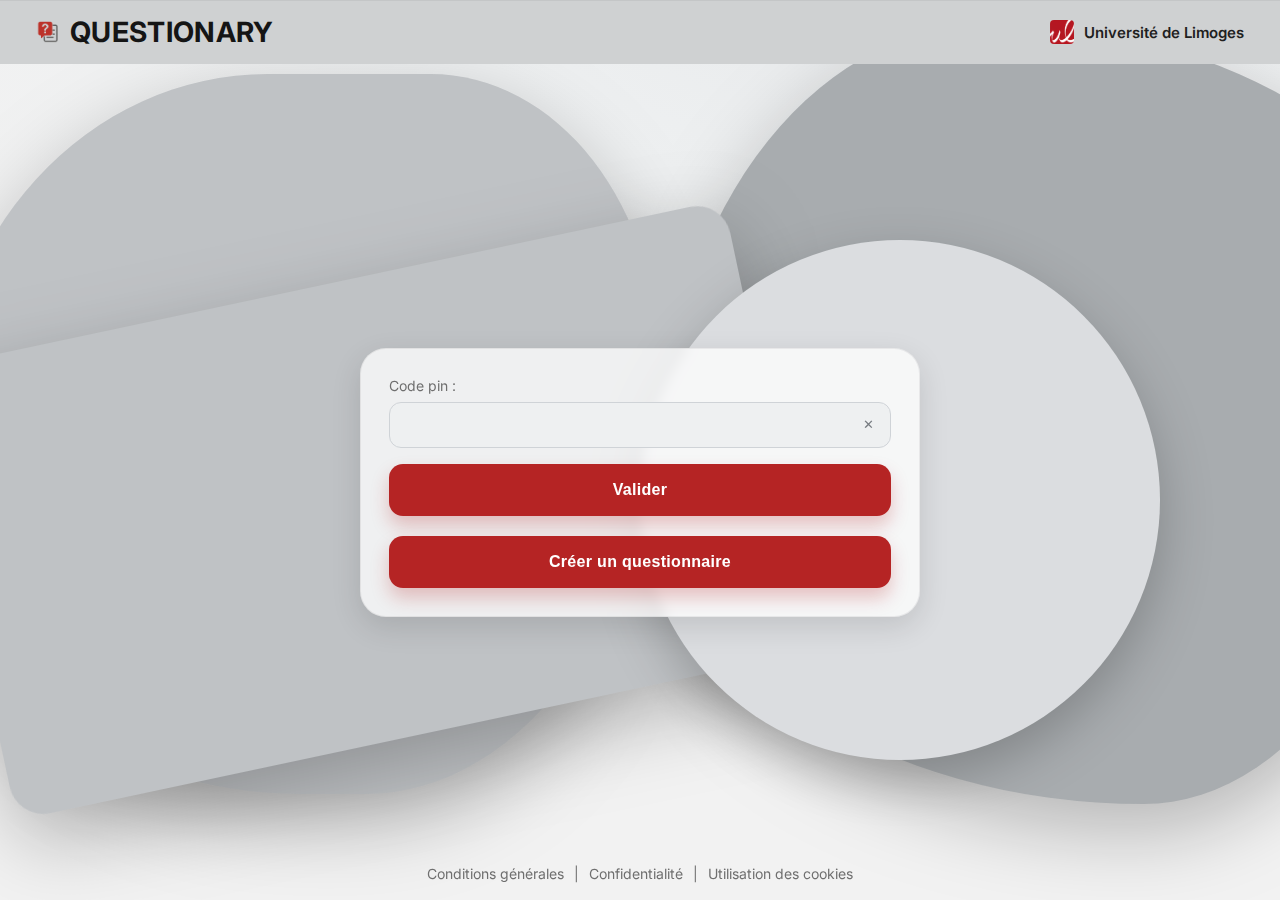
<file: index.html>
<!DOCTYPE html>
<html lang="fr">
<head>
  <meta charset="utf-8" />
  <meta name="viewport" content="width=device-width, initial-scale=1" />
  <title>Questionary</title>

  <!-- Police moderne et sobre -->
  <link rel="preconnect" href="https://fonts.gstatic.com" crossorigin>
  <link href="https://fonts.googleapis.com/css2?family=Inter:wght@400;500;700&display=swap" rel="stylesheet">

  <link rel="stylesheet" href="style.css" />
</head>
<body>
  <!-- Topbar -->
  <header class="topbar">
    <div class="topbar__left">
      <span class="appicon" aria-hidden="true">🧾</span>
      <span class="apptitle">QUESTIONARY</span>
    </div>
    <div class="topbar__right" aria-label="Université de Limoges">
      <span class="uni-badge">uℓ</span>
      <span class="uni-text">Université de Limoges</span>
    </div>
  </header>

  <!-- Fond formes -->
  <div class="bg">
    <span class="shape shape--oval"></span>
    <span class="shape shape--round"></span>
    <span class="shape shape--tile"></span>
    <span class="shape shape--disk"></span>
  </div>

  <!-- Contenu principal -->
  <main class="center">
    <section class="card" role="region" aria-labelledby="cardTitle">
      <h1 id="cardTitle" class="sr-only">Accéder ou créer un questionnaire</h1>

      <div class="input-wrap">
        <label for="pin" class="input-label">Code pin :</label>
        <input id="pin" name="pin" type="text" inputmode="numeric" placeholder="" autocomplete="one-time-code" />
        <button class="clear" type="button" aria-label="Effacer le code">✕</button>
      </div>

      <button class="btn btn-primary" type="button">Valider</button>
      <button class="btn btn-secondary" type="button">Créer un questionnaire</button>
    </section>
  </main>

  <!-- Pied de page -->
  <footer class="footer">
    <nav class="footer__links" aria-label="Liens légaux">
      <a href="#" title="Conditions générales">Conditions générales</a>
      <span aria-hidden="true">|</span>
      <a href="#" title="Confidentialité">Confidentialité</a>
      <span aria-hidden="true">|</span>
      <a href="#" title="Utilisation des cookies">Utilisation des cookies</a>
    </nav>
  </footer>
</body>
</html>
</file>
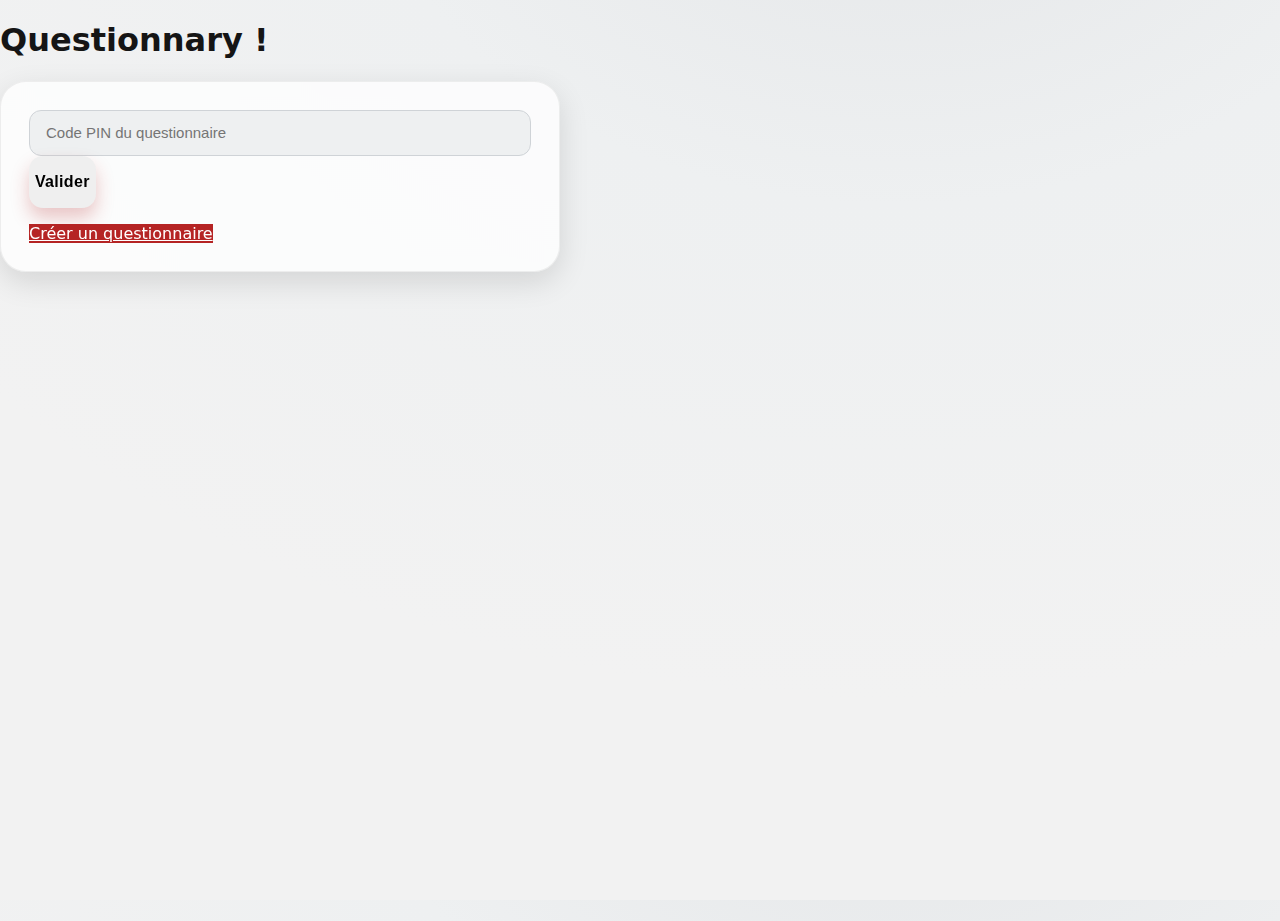
<file: src/View/connectingPage.html>
<!DOCTYPE html>
<html lang="fr">
  <head>
    <meta charset="UTF-8" />
    <meta name="viewport" content="width=device-width, initial-scale=1.0" />
    <title>Questionnary</title>
    <link rel="preconnect" href="https://fonts.googleapis.com">
    <link rel="preconnect" href="https://fonts.gstatic.com" crossorigin>
    <link href="https://fonts.googleapis.com/css2?family=Nunito:wght@700;900&display=swap" rel="stylesheet">
    <link rel="stylesheet" href="style.css" />
  </head>
  <body>
    <main class="screen">
      <header class="brand">
        <h1 class="logo">Questionnary !</h1>
      </header>

      <section class="card" role="form" aria-label="Rejoindre un jeu">
        <form action="#" method="post" class="form">
          <label class="sr-only" for="pin">Code PIN du questionnaire</label>
          <input
            id="pin"
            class="input"
            type="text"
            inputmode="numeric"
            pattern="[0-9]*"
            placeholder="Code PIN du questionnaire"
            aria-label="Code PIN du questionnaire"
            required
          />
          <button class="btn" type="submit">Valider</button>
        </form>
        <div class="actions">
          <a href="creer.html" class="btn-secondary" role="button" aria-label="Créer un questionnaire"> Créer un questionnaire </a>
      </div>
      </section>
    </main>
  </body>
</html>
</file>
<file: style.css>
/* ===== Variables & base ===== */
:root{
  --bg: #f2f2f2;
  --topbar: #cfd1d2;
  --ink: #151515;
  --muted: #6f6f6f;
  --card: rgba(255,255,255,0.75);
  --card-border: rgba(0,0,0,0.06);
  --shadow: 0 10px 30px rgba(0,0,0,0.12);
  --red: #b52424;            /* rouge principal (boutons) */
  --red-press: #a01f1f;
  --radius-xl: 18px;
  --radius-2xl: 26px;
}

*{ box-sizing: border-box; }
html,body{ height:100%; }
body{
  margin:0;
  font-family: 'Inter', system-ui, -apple-system, Segoe UI, Roboto, Arial, sans-serif;
  color: var(--ink);
  background:
    radial-gradient(1200px 900px at 70% -200px, #e4e6e8 0%, #eef0f1 45%, var(--bg) 100%);
  overflow-x: hidden;
}

/* ===== Topbar ===== */
.topbar{
  position: sticky;
  top: 0;
  z-index: 10;
  height: 64px;
  padding: 0 clamp(16px, 4vw, 36px);
  display: flex;
  align-items: center;
  justify-content: space-between;
  background: var(--topbar);
  box-shadow: 0 1px 0 rgba(0,0,0,0.05) inset;
}

.topbar__left{
  display: inline-flex;
  align-items: center;
  gap: 10px;
  font-weight: 700;
  letter-spacing: .02em;
}

.appicon {
  font-size: 0;
  color: transparent;
  display: inline-block; 
  width: 24px; 
  height: 24px; 
  background-image: url('ressources/appicon.png');
  background-repeat: no-repeat;
  background-position: center;
  background-size: 100%; 
}

.apptitle{
  font-size: clamp(20px, 2.4vw, 28px);
}

.topbar__right{
  display:flex; align-items:center; gap:10px;
  color:#1f1f1f;
  font-weight:600;
}
.uni-badge{
  font-size: 0;
  color: transparent;
  display: inline-block; 
  width: 24px;   
  height: 24px;  
  background-image: url('ressources/unicon.png');
  background-repeat: no-repeat;
  background-position: center; 
  background-size: 100%; 
  border-radius: 4px; 
}

.uni-text{
  font-size: 15px;
}

.bg{
  position: fixed;
  inset: 64px 0 0 0;  /* sous la topbar */
  z-index: -1;
  overflow: clip;
}

.shape{
  position: absolute;
  filter: drop-shadow(0 28px 40px rgba(0,0,0,0.25));
  background: #bfc2c5;
}

.shape--oval{
  width: 720px; height: 720px;
  left: -60px; top: 10px;
  border-radius: 50% 35% 45% 55% / 55% 45% 65% 45%;
}
.shape--tile{
  width: 820px; height: 460px;
  left: -40px; bottom: 160px;
  border-radius: 34px;
  transform: rotate(-12deg);
}
.shape--round{
  width: 780px; height: 780px;
  right: -160px; top: -40px;
  border-radius: 42% 58% 38% 62% / 58% 38% 62% 42%;
  background: #a8acaf;
}
.shape--disk{
  width: 520px; height: 520px;
  right: 120px; bottom: 140px;
  border-radius: 999px;
  background: #dbdde0;
  filter: drop-shadow(0 20px 26px rgba(0,0,0,0.22));
}

/* ===== Center card ===== */
.center{
  min-height: calc(100dvh - 64px);
  display:grid; place-items:center;
  padding: clamp(24px, 4vw, 48px);
}

.card{
  width: min(560px, 92vw);
  background: var(--card);
  border: 1px solid var(--card-border);
  backdrop-filter: blur(6px);
  border-radius: var(--radius-2xl);
  padding: 28px;
  box-shadow: var(--shadow);
  display:flex; flex-direction:column; gap:16px;
}

/* ===== Input ===== */
.input-wrap{
  position: relative;
  display:flex; flex-direction:column; gap:8px;
}

.input-label{
  font-size:14px; color:var(--muted);
}

input[type="text"]{
  width:100%;
  height: 46px;
  padding: 0 44px 0 16px;
  border: 1px solid #cfd3d7;
  border-radius: 12px;
  background: #eef0f1;
  outline: none;
  font-size: 15px;
  transition: border-color .2s, background .2s, box-shadow .2s;
}
input[type="text"]:focus{
  background: #fff;
  border-color: #9da3a9;
  box-shadow: 0 0 0 4px rgba(0,0,0,0.06);
}

/* Clear button (icône) */
.clear{
  position:absolute;
  right: 8px; top: 47px;
  transform: translateY(-50%);
  width: 30px; height: 30px;
  display:grid; place-items:center;
  border: none; background: transparent; cursor: pointer;
  border-radius: 8px; color:#767b80;
}
.clear:hover{ background:#e7eaee; }

/* ===== Buttons ===== */
.btn{
  appearance: none;
  border: none;
  height: 52px;
  border-radius: 14px;
  font-weight: 700;
  font-size: 16px;
  letter-spacing: .02em;
  cursor: pointer;
  transition: transform .05s ease, filter .2s ease, background .2s ease;
  box-shadow: 0 10px 18px rgba(181,36,36,0.25);
}
.btn:active{ transform: translateY(1px) scale(.998); }

.btn-primary{
  background: var(--red);
  color: #fff;
}
.btn-primary:hover{ filter: brightness(1.03); }
.btn-primary:active{ background: var(--red-press); }

.btn-secondary{
  background: var(--red);
  color: #fff;
  margin-top: 4px;
}
.btn-secondary:hover{ filter: brightness(1.03); }
.btn-secondary:active{ background: var(--red-press); }

/* ===== Footer ===== */
.footer{
  position: fixed;
  left:0; right:0; bottom: 18px;
  display:flex; justify-content:center;
  pointer-events: none; /* clics uniquement sur liens */
}
.footer__links{
  pointer-events: auto;
  display:flex; gap:10px; flex-wrap:wrap;
  color: var(--muted);
  font-size: 14px;
}
.footer__links a{
  color: inherit; text-decoration: none;
}
.footer__links a:hover{
  text-decoration: underline;
}

/* ===== Accessibilité ===== */
.sr-only{
  position:absolute !important;
  width:1px; height:1px;
  padding:0; margin:-1px; overflow:hidden;
  clip:rect(0 0 0 0); white-space:nowrap; border:0;
}

/* ===== Responsif fin ===== */
@media (max-width: 520px){
  .topbar__right .uni-text{ display:none; }
  .card{ padding: 22px; }
  .btn{ height: 50px; }
}
</file>
<file: src/View/style.css>
/* ===== Variables & base ===== */
:root{
  --bg: #f2f2f2;
  --topbar: #cfd1d2;
  --ink: #151515;
  --muted: #6f6f6f;
  --card: rgba(255,255,255,0.75);
  --card-border: rgba(0,0,0,0.06);
  --shadow: 0 10px 30px rgba(0,0,0,0.12);
  --red: #b52424;            /* rouge principal (boutons) */
  --red-press: #a01f1f;
  --radius-xl: 18px;
  --radius-2xl: 26px;
}

*{ box-sizing: border-box; }
html,body{ height:100%; }
body{
  margin:0;
  font-family: 'Inter', system-ui, -apple-system, Segoe UI, Roboto, Arial, sans-serif;
  color: var(--ink);
  background:
    radial-gradient(1200px 900px at 70% -200px, #e4e6e8 0%, #eef0f1 45%, var(--bg) 100%);
  overflow-x: hidden;
}

/* ===== Topbar ===== */
.topbar{
  position: sticky;
  top: 0;
  z-index: 10;
  height: 64px;
  padding: 0 clamp(16px, 4vw, 36px);
  display: flex;
  align-items: center;
  justify-content: space-between;
  background: var(--topbar);
  box-shadow: 0 1px 0 rgba(0,0,0,0.05) inset;
}

.topbar__left{
  display: inline-flex;
  align-items: center;
  gap: 10px;
  font-weight: 700;
  letter-spacing: .02em;
}

.appicon{ font-size: 26px; line-height: 1; }
.apptitle{
  font-size: clamp(20px, 2.4vw, 28px);
}

.topbar__right{
  display:flex; align-items:center; gap:10px;
  color:#1f1f1f;
  font-weight:600;
}
.uni-badge{
  display:inline-grid; place-items:center;
  width:34px; height:34px; border-radius:8px;
  background:#991111; color:#fff; font-weight:800;
  box-shadow: 0 2px 5px rgba(0,0,0,0.15);
}
.uni-text{
  font-size: 15px;
}

/* ===== Background shapes ===== */
.bg{
  position: fixed;
  inset: 64px 0 0 0;  /* sous la topbar */
  z-index: -1;
  overflow: clip;
}

.shape{
  position: absolute;
  filter: drop-shadow(0 28px 40px rgba(0,0,0,0.25));
  background: #bfc2c5;
}

.shape--oval{
  width: 720px; height: 720px;
  left: -60px; top: 10px;
  border-radius: 50% 35% 45% 55% / 55% 45% 65% 45%;
}
.shape--tile{
  width: 820px; height: 460px;
  left: -40px; bottom: 160px;
  border-radius: 34px;
  transform: rotate(-12deg);
}
.shape--round{
  width: 780px; height: 780px;
  right: -160px; top: -40px;
  border-radius: 42% 58% 38% 62% / 58% 38% 62% 42%;
  background: #a8acaf;
}
.shape--disk{
  width: 520px; height: 520px;
  right: 120px; bottom: 140px;
  border-radius: 999px;
  background: #dbdde0;
  filter: drop-shadow(0 20px 26px rgba(0,0,0,0.22));
}

/* ===== Center card ===== */
.center{
  min-height: calc(100dvh - 64px);
  display:grid; place-items:center;
  padding: clamp(24px, 4vw, 48px);
}

.card{
  width: min(560px, 92vw);
  background: var(--card);
  border: 1px solid var(--card-border);
  backdrop-filter: blur(6px);
  border-radius: var(--radius-2xl);
  padding: 28px;
  box-shadow: var(--shadow);
  display:flex; flex-direction:column; gap:16px;
}

/* ===== Input ===== */
.input-wrap{
  position: relative;
  display:flex; flex-direction:column; gap:8px;
}

.input-label{
  font-size:14px; color:var(--muted);
}

input[type="text"]{
  width:100%;
  height: 46px;
  padding: 0 44px 0 16px;
  border: 1px solid #cfd3d7;
  border-radius: 12px;
  background: #eef0f1;
  outline: none;
  font-size: 15px;
  transition: border-color .2s, background .2s, box-shadow .2s;
}
input[type="text"]:focus{
  background: #fff;
  border-color: #9da3a9;
  box-shadow: 0 0 0 4px rgba(0,0,0,0.06);
}

/* Clear button (icône) */
.clear{
  position:absolute;
  right: 8px; top: 34px;
  transform: translateY(-50%);
  width: 30px; height: 30px;
  display:grid; place-items:center;
  border: none; background: transparent; cursor: pointer;
  border-radius: 8px; color:#767b80;
}
.clear:hover{ background:#e7eaee; }

/* ===== Buttons ===== */
.btn{
  appearance: none;
  border: none;
  height: 52px;
  border-radius: 14px;
  font-weight: 700;
  font-size: 16px;
  letter-spacing: .02em;
  cursor: pointer;
  transition: transform .05s ease, filter .2s ease, background .2s ease;
  box-shadow: 0 10px 18px rgba(181,36,36,0.25);
}
.btn:active{ transform: translateY(1px) scale(.998); }

.btn-primary{
  background: var(--red);
  color: #fff;
}
.btn-primary:hover{ filter: brightness(1.03); }
.btn-primary:active{ background: var(--red-press); }

.btn-secondary{
  background: var(--red);
  color: #fff;
  margin-top: 4px;
}
.btn-secondary:hover{ filter: brightness(1.03); }
.btn-secondary:active{ background: var(--red-press); }

/* ===== Footer ===== */
.footer{
  position: fixed;
  left:0; right:0; bottom: 18px;
  display:flex; justify-content:center;
  pointer-events: none; /* clics uniquement sur liens */
}
.footer__links{
  pointer-events: auto;
  display:flex; gap:10px; flex-wrap:wrap;
  color: var(--muted);
  font-size: 14px;
}
.footer__links a{
  color: inherit; text-decoration: none;
}
.footer__links a:hover{
  text-decoration: underline;
}

/* ===== Accessibilité ===== */
.sr-only{
  position:absolute !important;
  width:1px; height:1px;
  padding:0; margin:-1px; overflow:hidden;
  clip:rect(0 0 0 0); white-space:nowrap; border:0;
}

/* ===== Responsif fin ===== */
@media (max-width: 520px){
  .topbar__right .uni-text{ display:none; }
  .card{ padding: 22px; }
  .btn{ height: 50px; }
}
</file>
